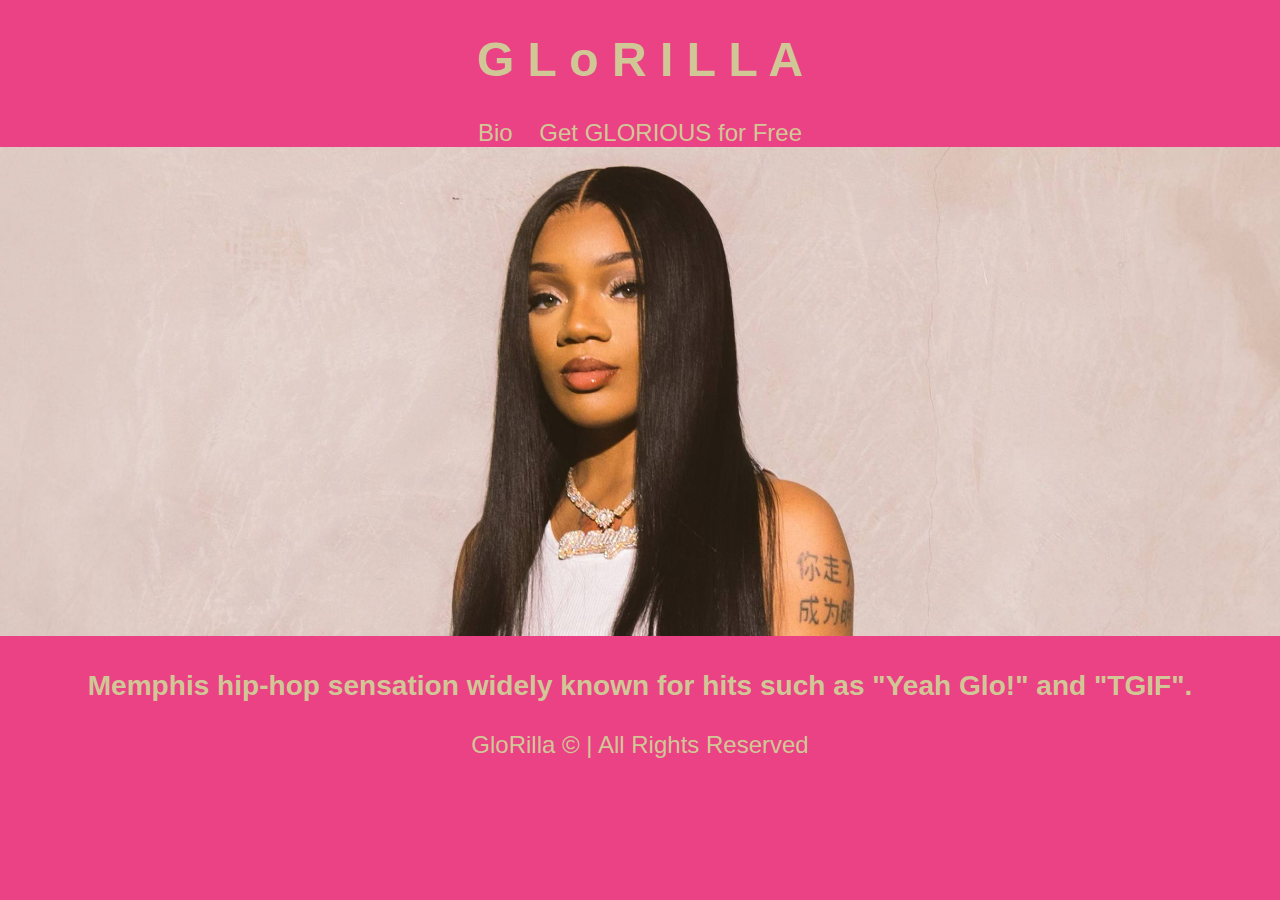
<file: Assignment/index.html>
<!DOCTYPE html>
<html>
    <head>
        <title>𝓖𝓛𝓸𝓡𝓘𝓛𝓛𝓐</title>
        <link rel="stylesheet" href="./artiststyle.css">
    </head>
    <body>
    <div id="gloContent">
        <div id="gloHeader">
            <h1><a href="./index.html">G L o R I L L A</a></h1>
        </div>
        <p><a href="./pagetwo.html">Bio</a></p>
        <p><a href="./pagethree.html">Get GLORIOUS for Free</a></p>
        <img src="GloRilla.jpg" class="gloBanner">
        <div id="gloTagline">
            <h3>Memphis hip-hop sensation widely known for hits such as "Yeah Glo!" and "TGIF".</h3>
        </div>
        <footer>GloRilla © | All Rights Reserved</footer>
    </div>
    <script src="./artistscript.js"></script>
    </body>
</html>
</file>
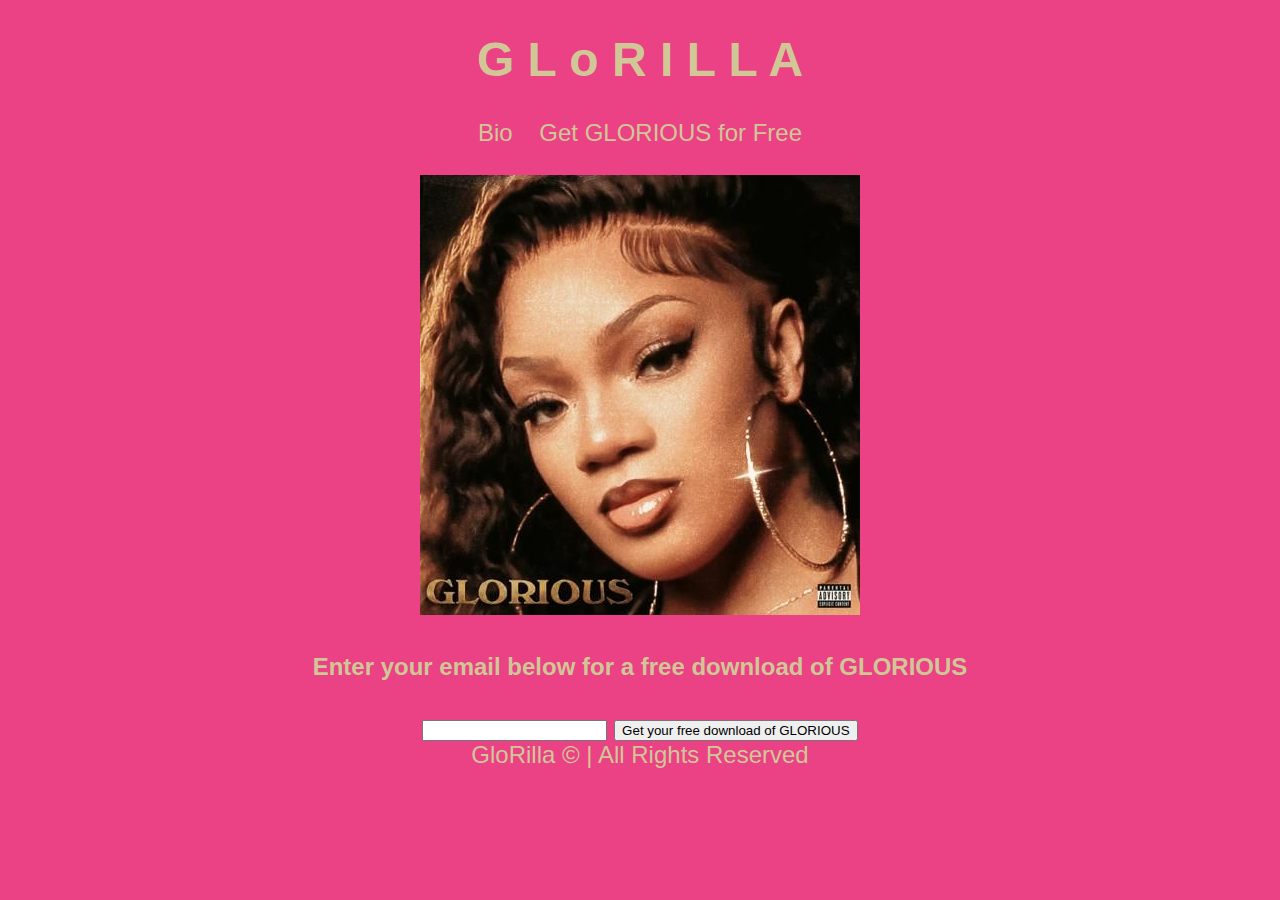
<file: Assignment/pagethree.html>
<!DOCTYPE html>
<html>
    <head>
        <title>Get GLORIOUS for Free</title>
        <link rel="stylesheet" href="./artiststyle.css">
    </head>
    <body>
        <h1><a href="./index.html">G L o R I L L A</a></h1>
        <p><a href="./pagetwo.html">Bio</a></p>
        <p><a href="./pagethree.html">Get GLORIOUS for Free</a></p><br><br>
        <img src="artwork-440x440-1-compressed.jpg" class="artwork">
        <h4>Enter your email below for a free download of GLORIOUS</h4>
        <form>
            <input type="email">
            <button>Get your free download of GLORIOUS</button>
        </form>
        <footer>GloRilla © | All Rights Reserved</footer>
    </body>
</html>
</file>
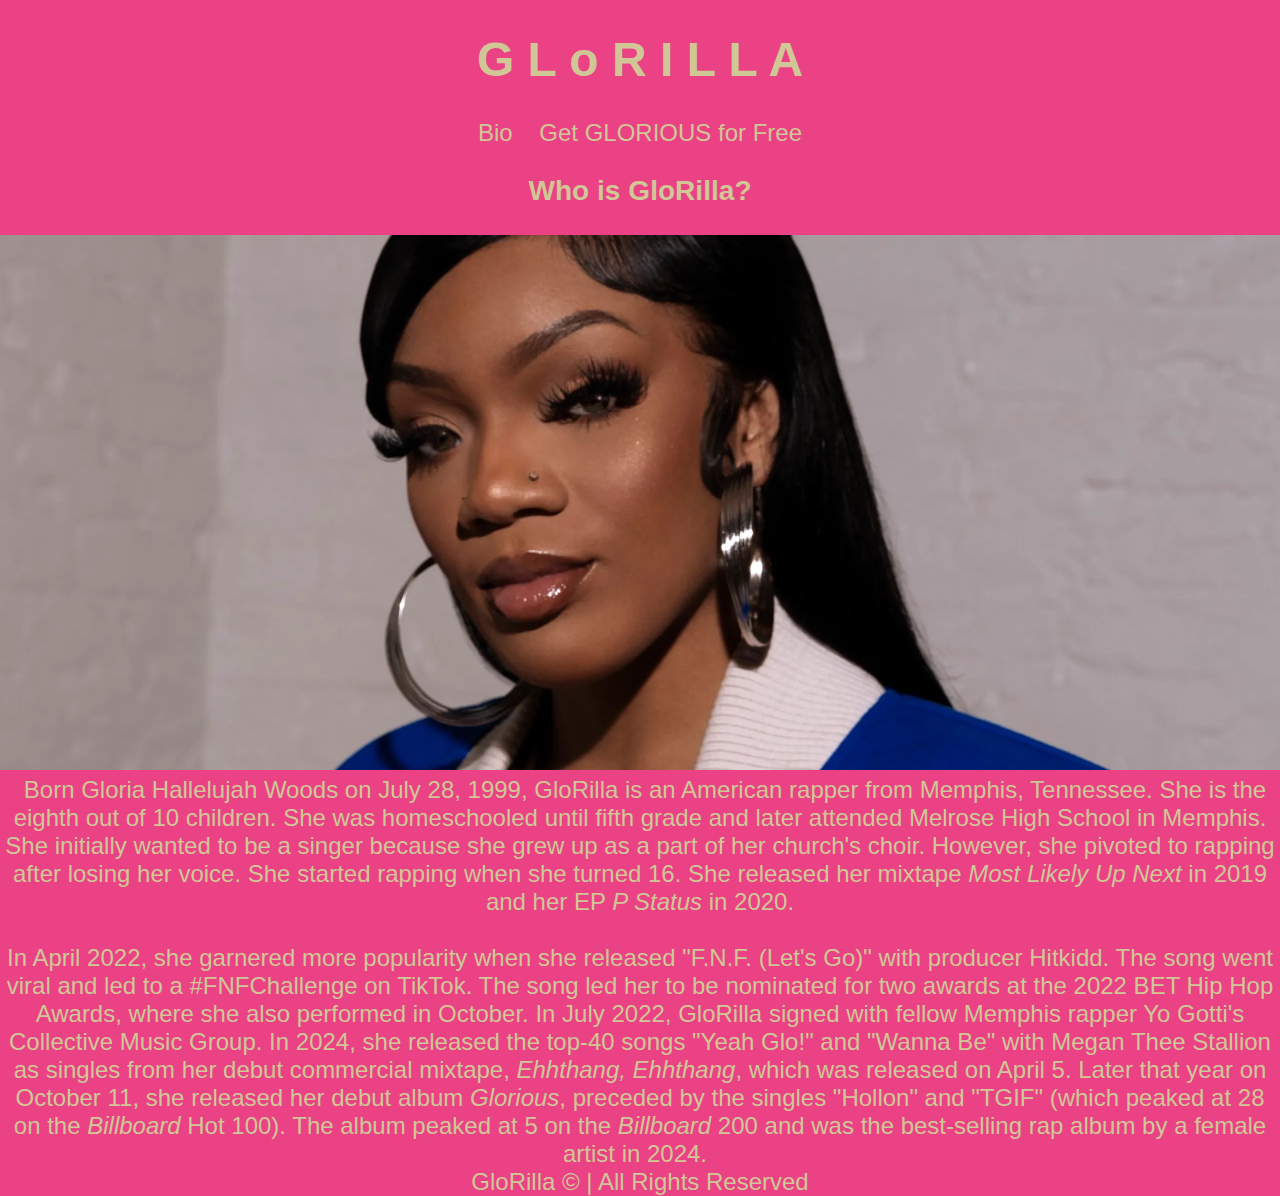
<file: Assignment/pagetwo.html>
<!DOCTYPE html>
<html>
    <head>
        <title>Get To Know Glo!</title>
        <link rel="stylesheet" href="./artiststyle.css">
    </head>
    <body>
        <div id="gloHeader">
            <h1><a href="./index.html">G L o R I L L A</a></h1>
        </div>
        <p><a href="./pagetwo.html">Bio</a></p>
        <p><a href="./pagethree.html">Get GLORIOUS for Free</a></p>
        <h3>Who is GloRilla?</h3>
        <img src="Glorillablue.jpg" class="bioGlo">
        <p id="bio">Born Gloria Hallelujah Woods on July 28, 1999, GloRilla is an American rapper from Memphis, Tennessee. She is the eighth out of 10 children. She was 
            homeschooled until fifth grade and later attended Melrose High School in Memphis. She initially wanted to be a singer because she grew up as a part of her church's 
            choir. However, she pivoted to rapping after losing her voice. She started rapping when she turned 16. She released her mixtape <i>Most Likely Up Next</i> in 2019 
            and her EP <i>P Status</i> in 2020.<br><br>In April 2022, she garnered more popularity when she released "F.N.F. (Let's Go)" with producer Hitkidd. The song went
            viral and led to a #FNFChallenge on TikTok. The song led her to be nominated for two awards at the 2022 BET Hip Hop Awards, where she also performed in October. 
            In July 2022, GloRilla signed with fellow Memphis rapper Yo Gotti's Collective Music Group. In 2024, she released the top-40 songs "Yeah Glo!" and "Wanna Be" 
            with Megan Thee Stallion as singles from her debut commercial mixtape, <i>Ehhthang, Ehhthang</i>, which was released on April 5. Later that year on October 11,
            she released her debut album <i>Glorious</i>, preceded by the singles "Hollon" and "TGIF" (which peaked at 28 on the <i>Billboard</i> Hot 100). The album peaked
            at 5 on the <i>Billboard</i> 200 and was the best-selling rap album by a female artist in 2024.
        </p>
        <footer>GloRilla © | All Rights Reserved</footer>
    </body>
</html>
</file>
<file: Assignment/artiststyle.css>
body {
    background-color: rgb(235, 65, 133);
    font-family:'Lucida Sans', 'Lucida Sans Regular', 'Lucida Grande', 'Lucida Sans Unicode', Geneva, Verdana, sans-serif;
    color: rgb(209, 199, 150);
    font-size: x-large;
    margin: 0;
    text-align: center;
}
img.gloBanner {
    width: 100%;
}
img.bioGlo {
    width: 100%;
}
p {
    display: inline;
    margin: 10px;
    margin-top: 5px;
}
a:link {
    color: rgb(209, 199, 150);
    text-decoration: none;
}
a:visited {
    color: rgb(209, 199, 150);
    text-decoration: none;
}
</file>
